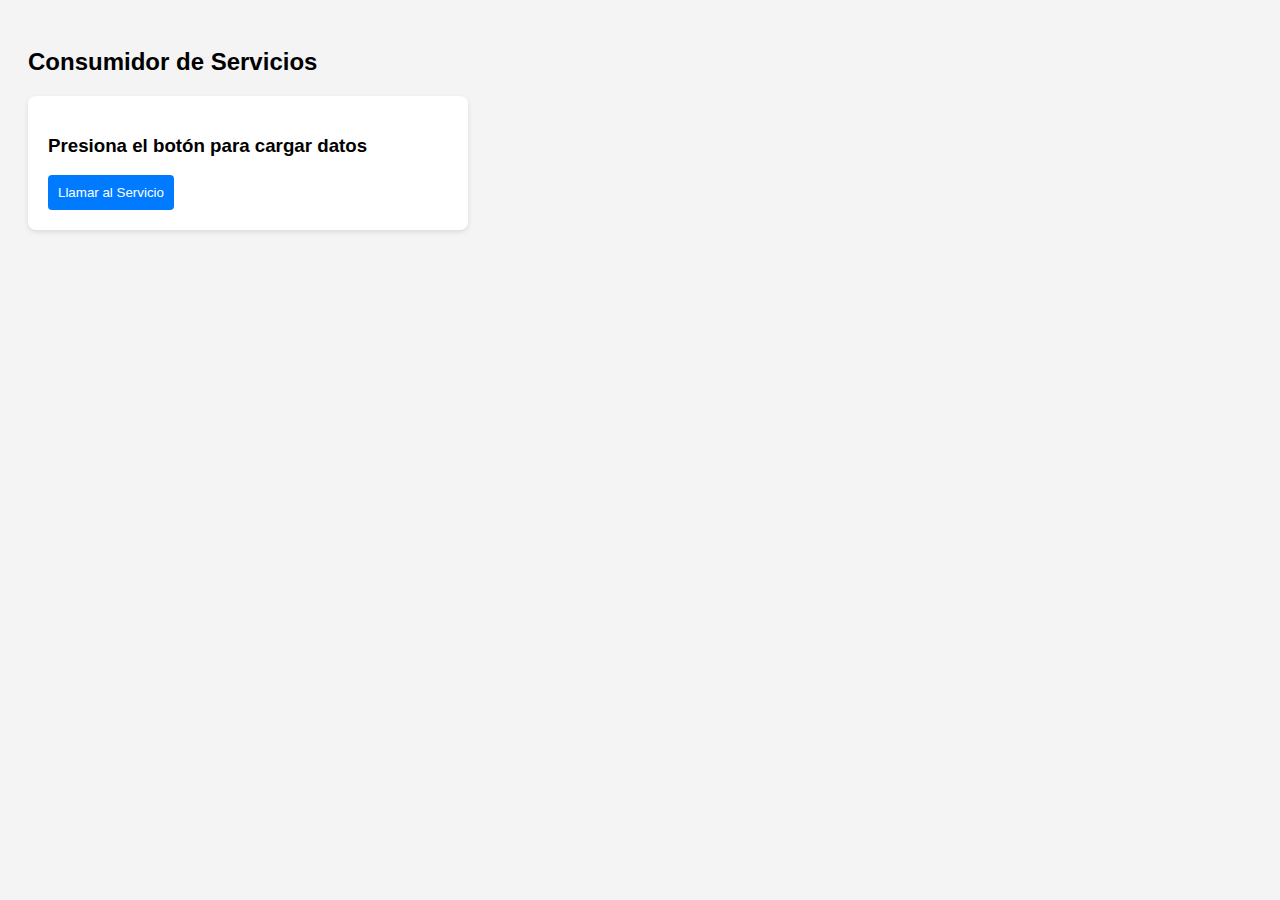
<file: INDEX.HTML>
<!DOCTYPE html>
<html>
<head>
    <title>Mi App Orientada a Servicios</title>
    <style>
        body { font-family: sans-serif; padding: 20px; background: #f4f4f4; }
        #tarjeta { background: white; padding: 20px; border-radius: 8px; box-shadow: 0 2px 5px rgba(0,0,0,0.1); max-width: 400px; }
        button { background: #007bff; color: white; border: none; padding: 10px; cursor: pointer; border-radius: 4px; }
    </style>
</head>
<body>
 
    <h2>Consumidor de Servicios</h2>
    <div id="tarjeta">
        <h3 id="titulo">Presiona el botón para cargar datos</h3>
        <p id="cuerpo"></p>
        <button onclick="cargarServicio()">Llamar al Servicio</button>
    </div>
 
    <script>
        async function cargarServicio() {
            // 1. "Llamamos" al servicio externo (la API)
            const respuesta = await fetch('https://json-placeholder.mock.beeceptor.com/posts/7');
            // 2. Convertimos la respuesta a un objeto que JS entienda
            const datos = await respuesta.json();
           
            // 3. Inyectamos los datos en nuestra interfaz
            document.getElementById('titulo').innerText = datos.title;
            document.getElementById('cuerpo').innerText = datos.body;
        }
    </script>
</body>
</html>
</file>
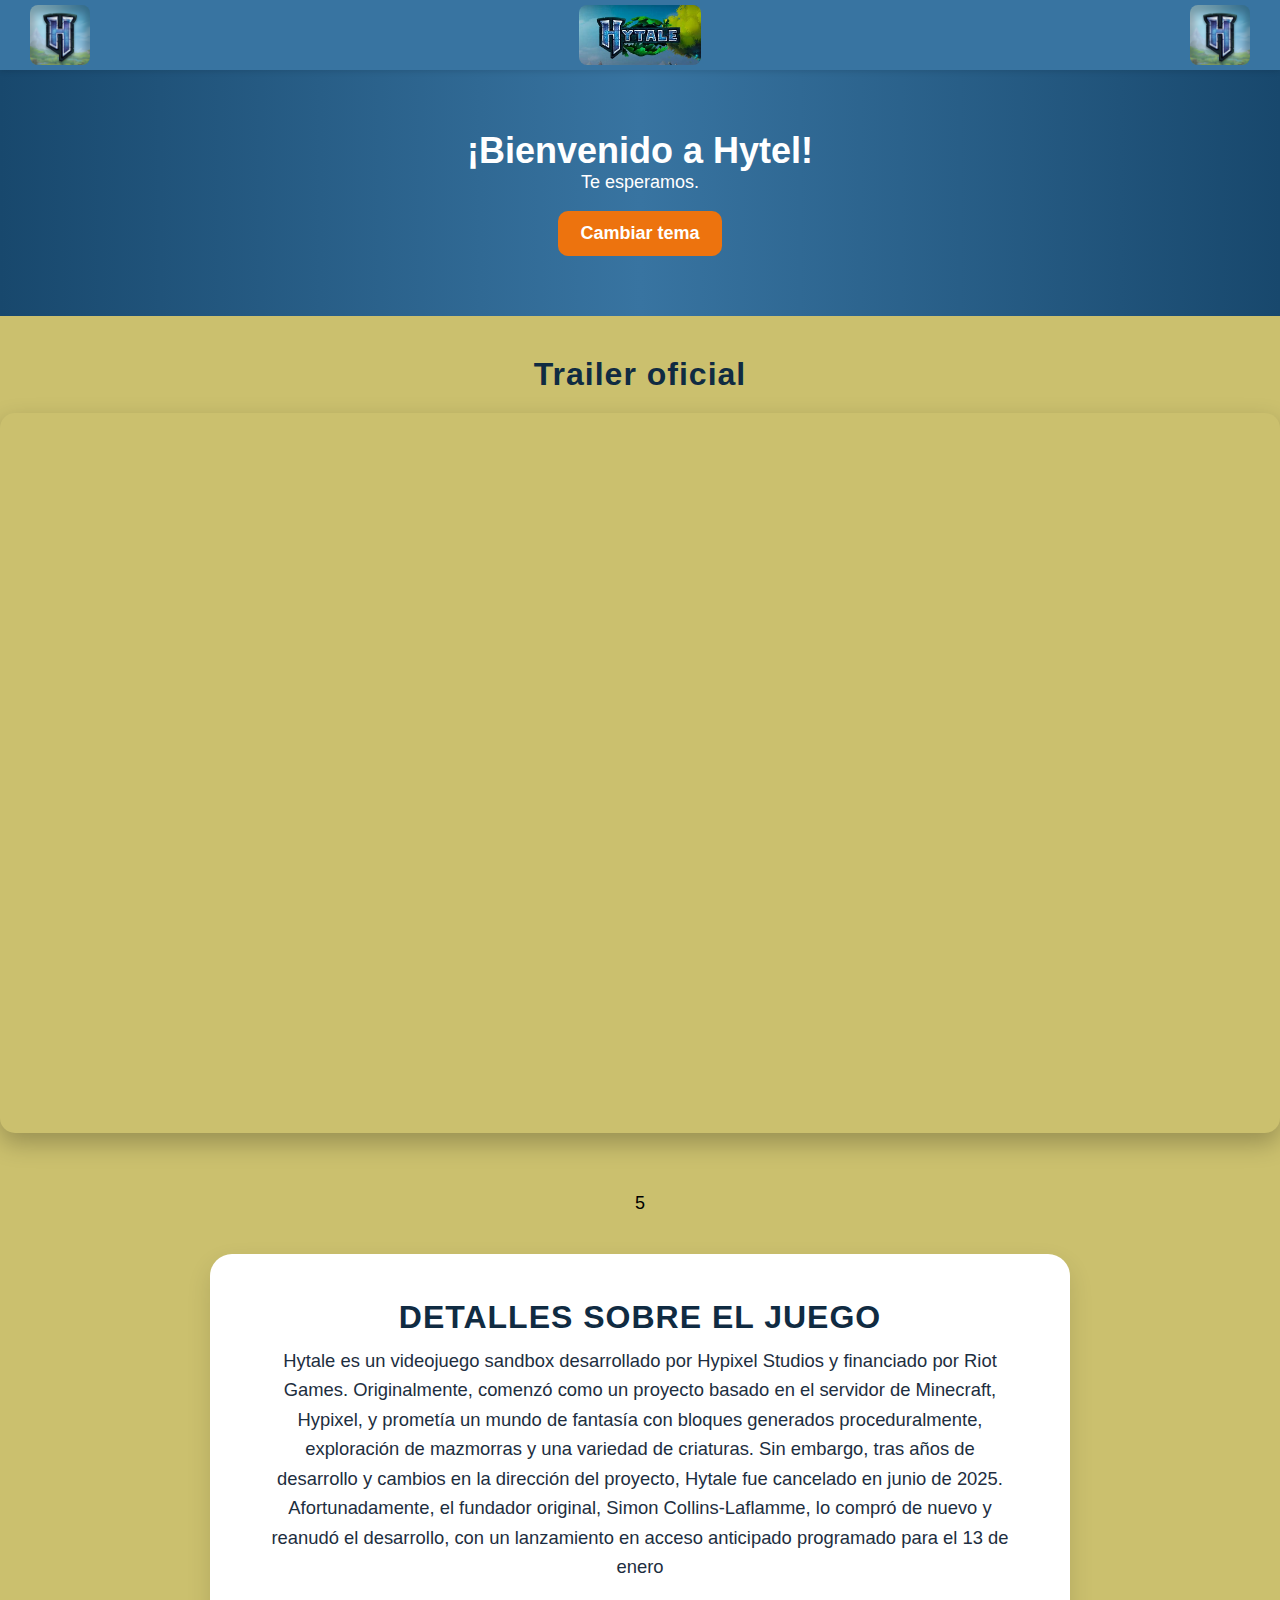
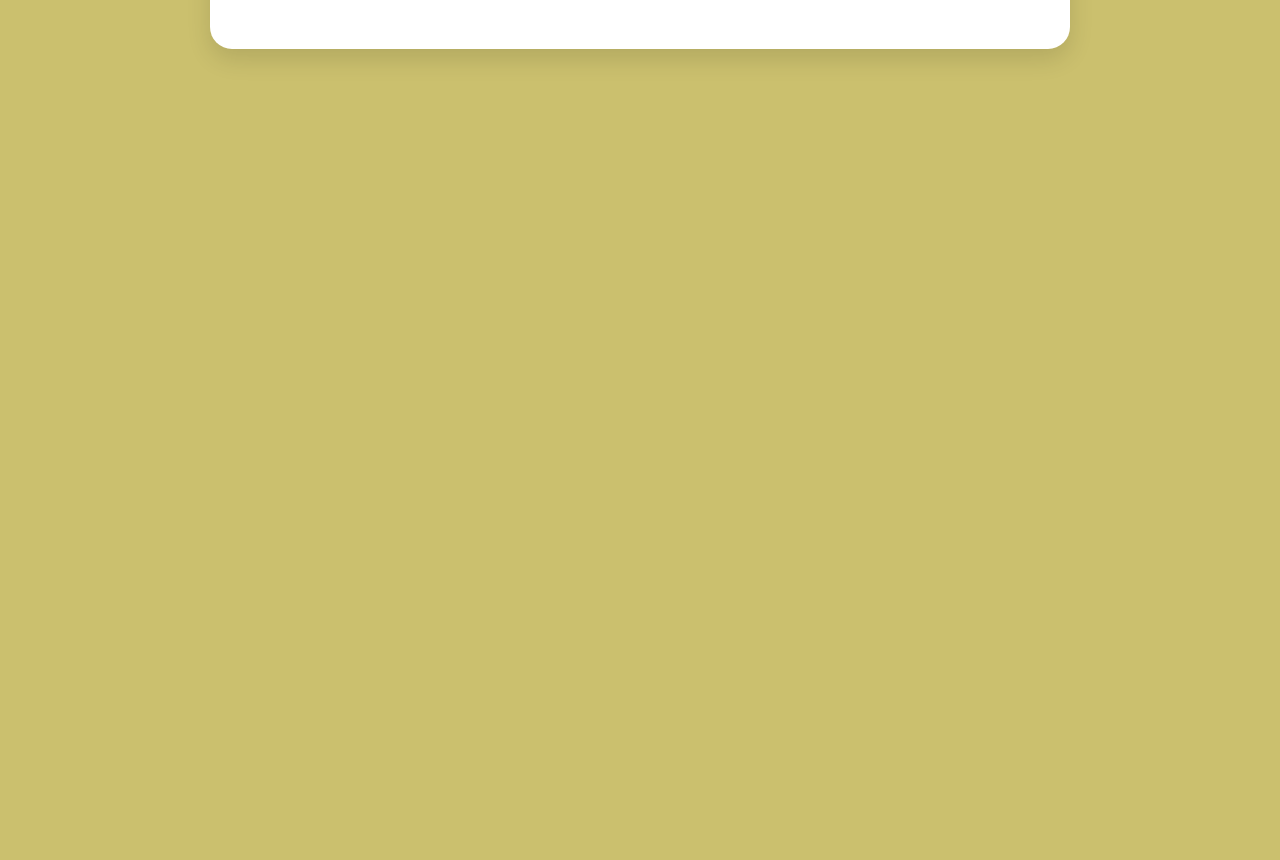
<file: index.html>
<!DOCTYPE html>
<html lang="es">

<head>
    <meta charset="UTF-8">
    <meta name="viewport" content="width=device-width, initial-scale=1.0">
    <title>Hytel</title>
    <link rel="stylesheet" href="index.css">
</head>

<body>

    <header class="navbar">
        <div class="navbar-content">
            <img src="image.png" alt="HYTEL" class="logo">

           <img src="Hytale.png" alt="HYTEL" class="logo">

            <img src="image.png"  alt="HYTEL" class="logo">
        </div>
    </header>
    <section class="CAJA">
        <h1>¡Bienvenido a Hytel! </h1>
        <p>Te esperamos.</p>
        <button id="btnTema" class="btn">Cambiar tema</button>
    </section>

    <section class="video">
  <h3 class="titulo">Trailer oficial</h3>

  <div class="video-container">
    <iframe 
      src="https://www.youtube.com/embed/o77MzDQT1cg"
      title="Video de YouTube"
      frameborder="0"
      allow="accelerometer; autoplay; clipboard-write; encrypted-media; gyroscope; picture-in-picture"
      allowfullscreen>
    </iframe>
  </div>
</section>

<main class="content">
    
5
    <section class="carta">
        <h3 class="titulo"> DETALLES SOBRE EL JUEGO</h3>

        <p class="texto">
           Hytale es un videojuego sandbox desarrollado por Hypixel Studios y financiado por Riot Games. Originalmente, comenzó como un proyecto basado en el servidor de Minecraft, 
           Hypixel, y prometía un mundo de fantasía con bloques generados proceduralmente, exploración de mazmorras y una variedad de criaturas. Sin embargo, tras años de desarrollo 
           y cambios en la dirección del proyecto, Hytale fue cancelado en junio de 2025. Afortunadamente, el fundador original, Simon Collins-Laflamme, lo compró de nuevo y reanudó 
           el desarrollo, con un lanzamiento en acceso anticipado programado para el 13 de enero
        </p>

        </p>
    </section>
</main>

<div class="carrusel"></div>

<script src="index.js"></script>

</body>
</html>
</file>
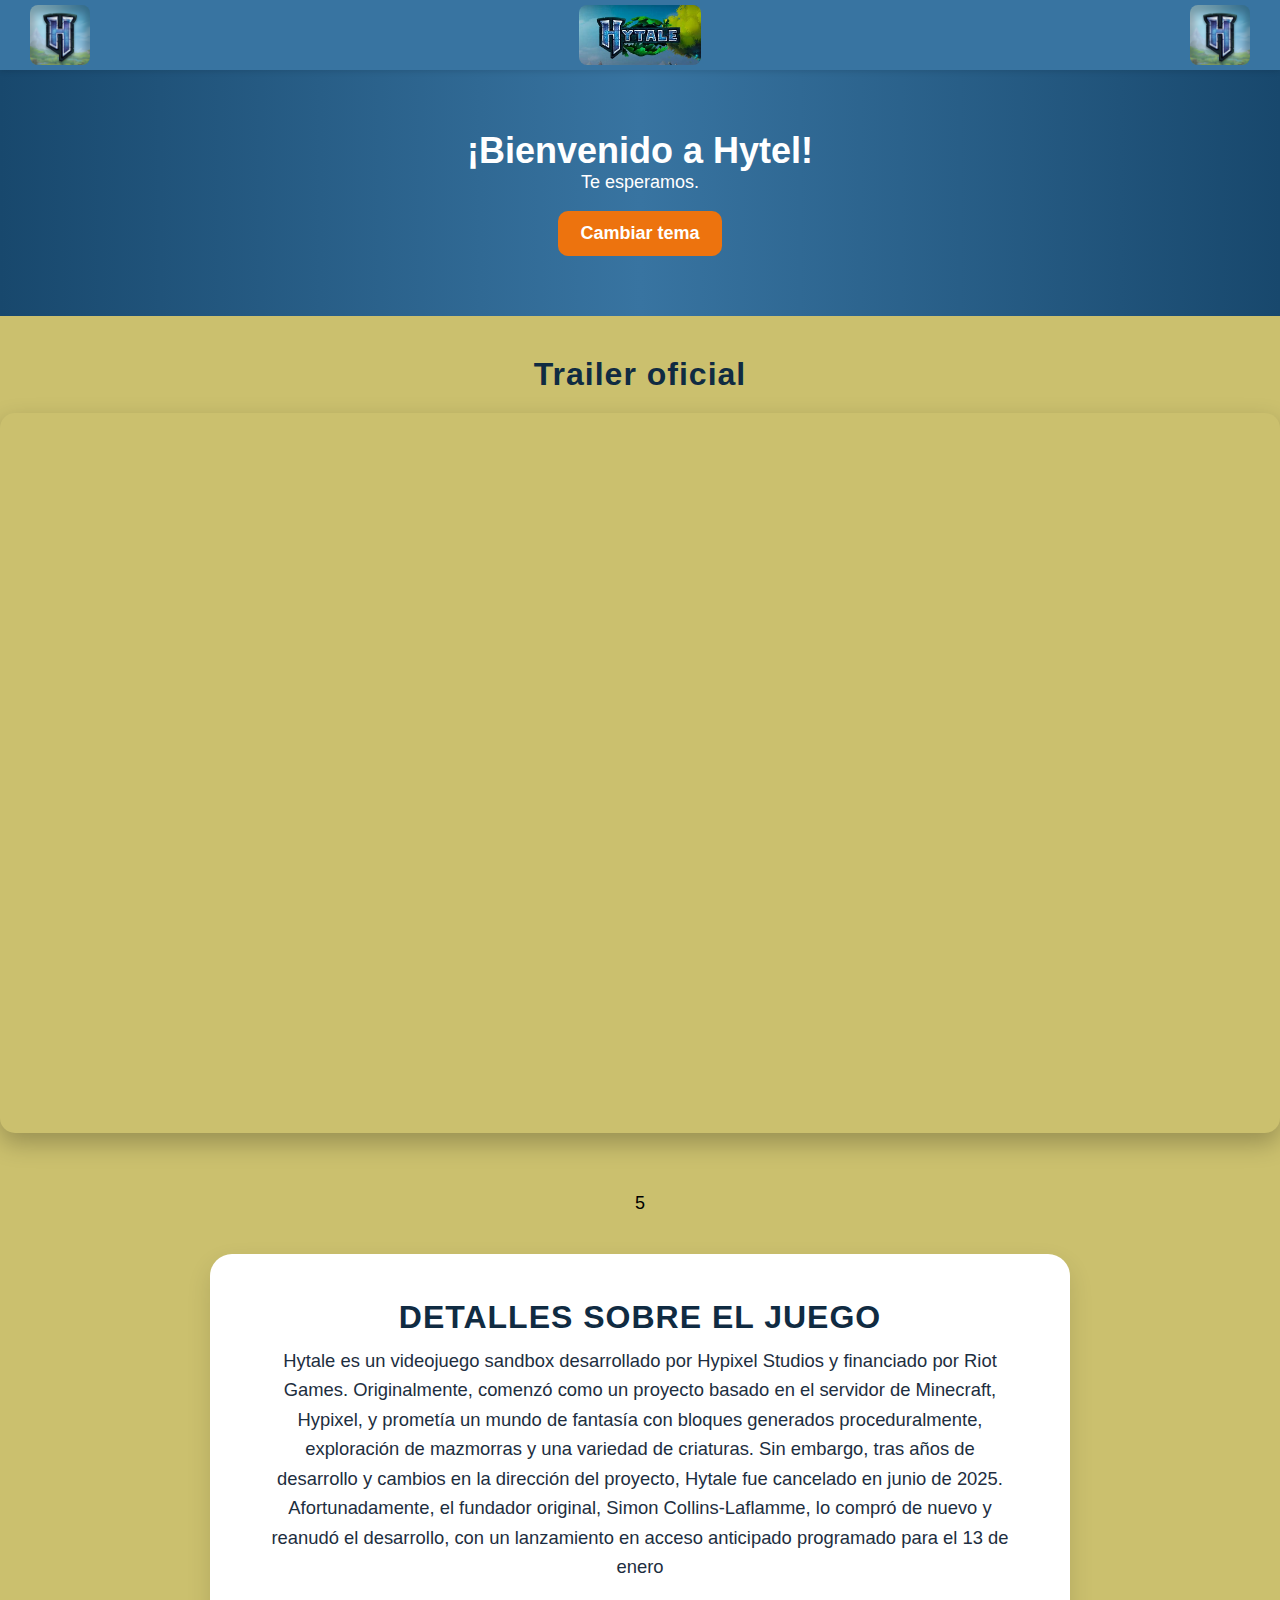
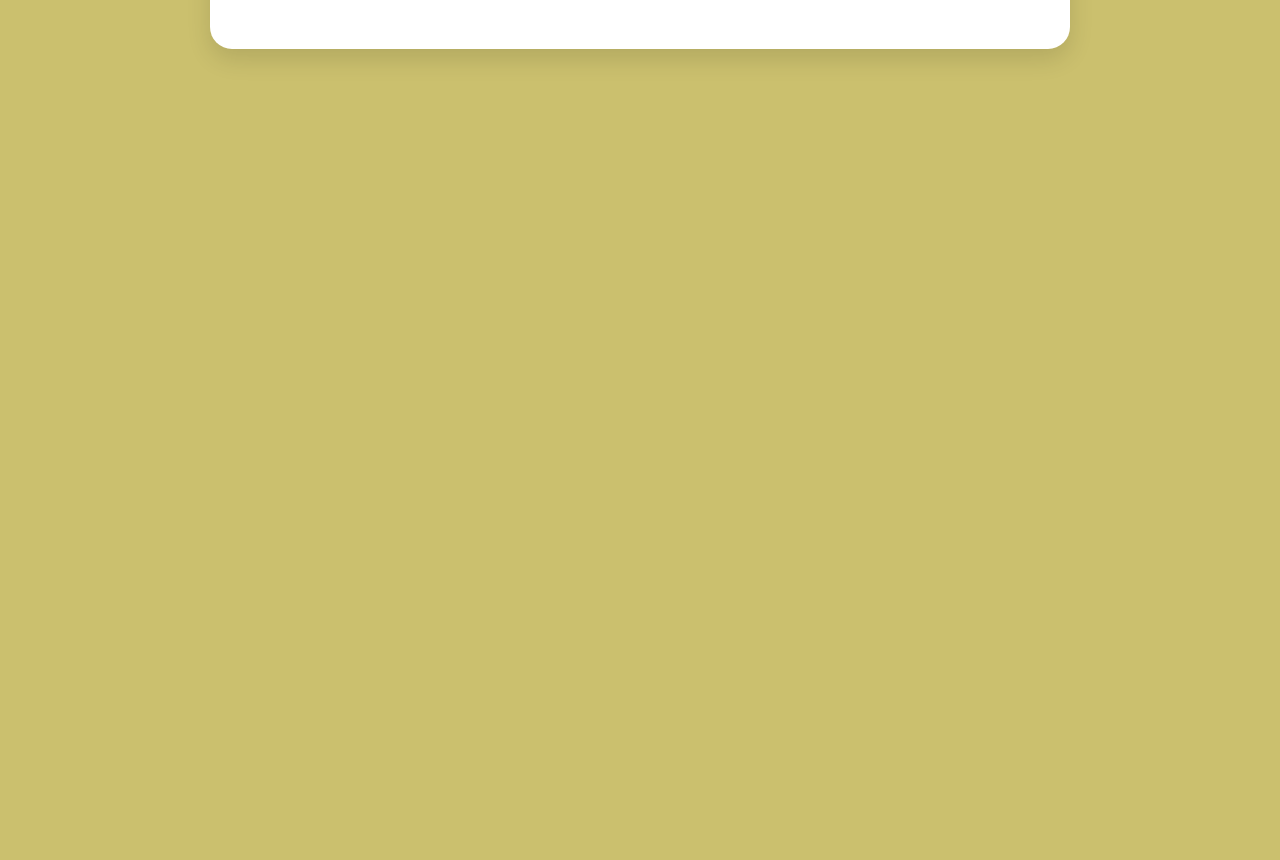
<file: Pagina web/Index.html>
<!DOCTYPE html>
<html lang="es">

<head>
    <meta charset="UTF-8">
    <meta name="viewport" content="width=device-width, initial-scale=1.0">
    <title>Hytel</title>
    <link rel="stylesheet" href="Index.css">
</head>

<body>

    <header class="navbar">
        <div class="navbar-content">
            <img src="image.png" alt="HYTEL" class="logo">

           <img src="Hytale.png" alt="HYTEL" class="logo">

            <img src="image.png"  alt="HYTEL" class="logo">
        </div>
    </header>
    <section class="CAJA">
        <h1>¡Bienvenido a Hytel! </h1>
        <p>Te esperamos.</p>
        <button id="btnTema" class="btn">Cambiar tema</button>
    </section>

    <section class="video">
  <h3 class="titulo">Trailer oficial</h3>

  <div class="video-container">
    <iframe 
      src="https://www.youtube.com/embed/o77MzDQT1cg"
      title="Video de YouTube"
      frameborder="0"
      allow="accelerometer; autoplay; clipboard-write; encrypted-media; gyroscope; picture-in-picture"
      allowfullscreen>
    </iframe>
  </div>
</section>

<main class="content">
    
5
    <section class="carta">
        <h3 class="titulo"> DETALLES SOBRE EL JUEGO</h3>

        <p class="texto">
           Hytale es un videojuego sandbox desarrollado por Hypixel Studios y financiado por Riot Games. Originalmente, comenzó como un proyecto basado en el servidor de Minecraft, 
           Hypixel, y prometía un mundo de fantasía con bloques generados proceduralmente, exploración de mazmorras y una variedad de criaturas. Sin embargo, tras años de desarrollo 
           y cambios en la dirección del proyecto, Hytale fue cancelado en junio de 2025. Afortunadamente, el fundador original, Simon Collins-Laflamme, lo compró de nuevo y reanudó 
           el desarrollo, con un lanzamiento en acceso anticipado programado para el 13 de enero
        </p>

        </p>
    </section>
</main>

<div class="carrusel"></div>

<script src="index.js"></script>

</body>
</html>
</file>
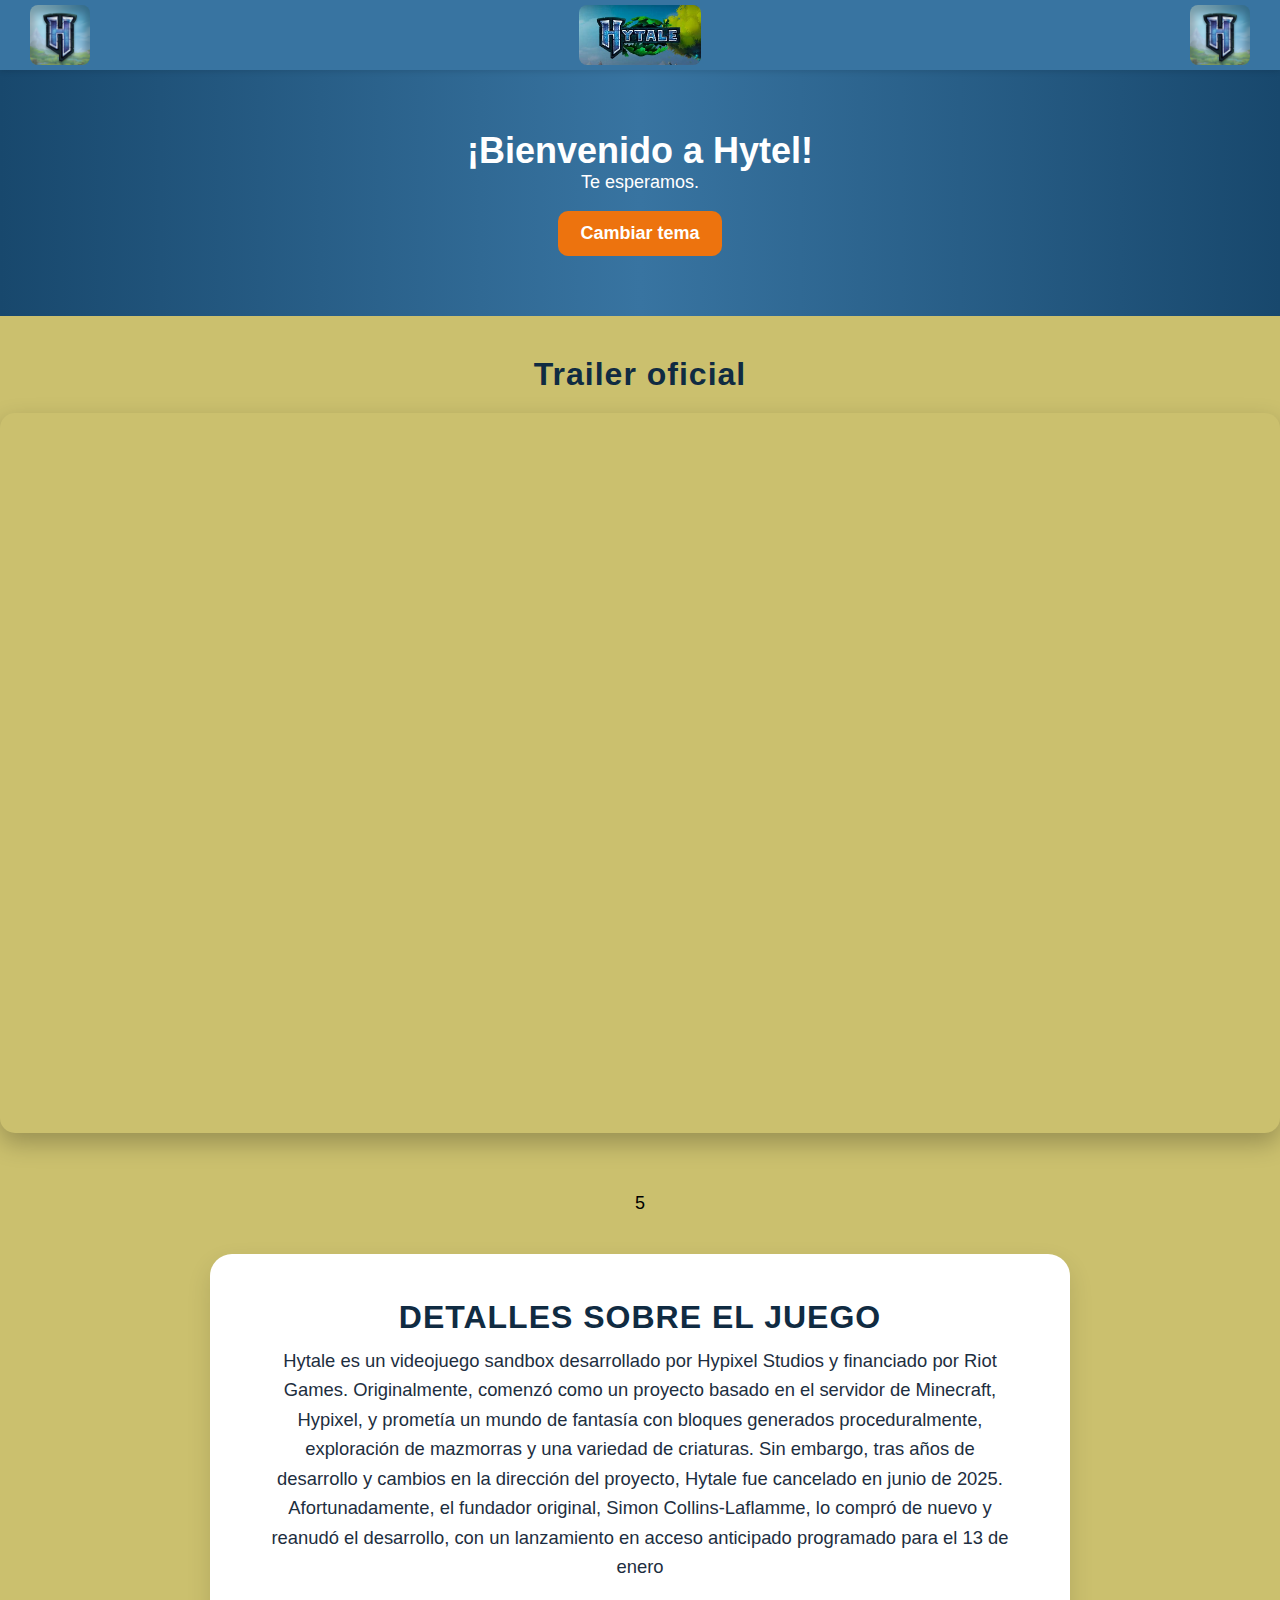
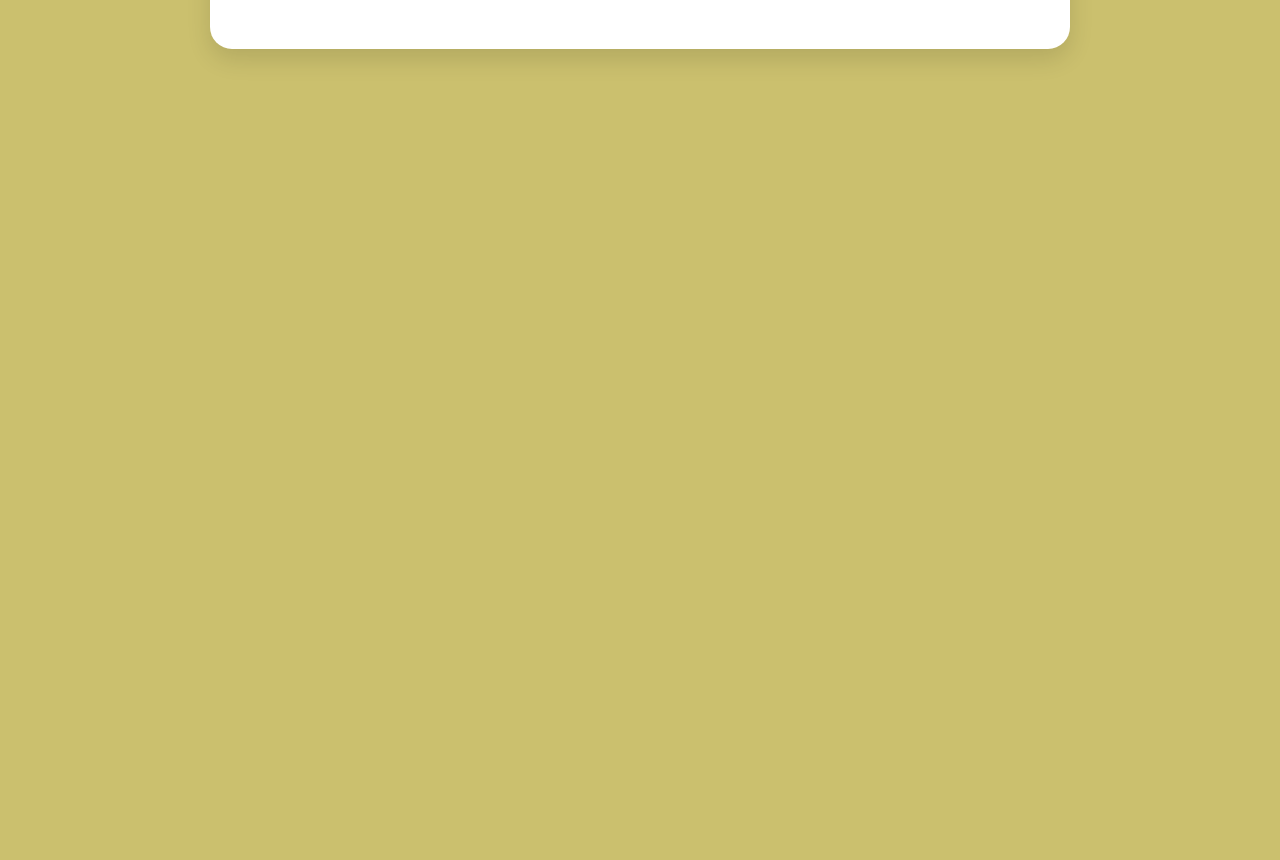
<file: Pagina web/index.html>
<!DOCTYPE html>
<html lang="es">

<head>
    <meta charset="UTF-8">
    <meta name="viewport" content="width=device-width, initial-scale=1.0">
    <title>Hytel</title>
    <link rel="stylesheet" href="index.css">
</head>

<body>

    <header class="navbar">
        <div class="navbar-content">
            <img src="image.png" alt="HYTEL" class="logo">

           <img src="Hytale.png" alt="HYTEL" class="logo">

            <img src="image.png"  alt="HYTEL" class="logo">
        </div>
    </header>
    <section class="CAJA">
        <h1>¡Bienvenido a Hytel! </h1>
        <p>Te esperamos.</p>
        <button id="btnTema" class="btn">Cambiar tema</button>
    </section>

    <section class="video">
  <h3 class="titulo">Trailer oficial</h3>

  <div class="video-container">
    <iframe 
      src="https://www.youtube.com/embed/o77MzDQT1cg"
      title="Video de YouTube"
      frameborder="0"
      allow="accelerometer; autoplay; clipboard-write; encrypted-media; gyroscope; picture-in-picture"
      allowfullscreen>
    </iframe>
  </div>
</section>

<main class="content">
    
5
    <section class="carta">
        <h3 class="titulo"> DETALLES SOBRE EL JUEGO</h3>

        <p class="texto">
           Hytale es un videojuego sandbox desarrollado por Hypixel Studios y financiado por Riot Games. Originalmente, comenzó como un proyecto basado en el servidor de Minecraft, 
           Hypixel, y prometía un mundo de fantasía con bloques generados proceduralmente, exploración de mazmorras y una variedad de criaturas. Sin embargo, tras años de desarrollo 
           y cambios en la dirección del proyecto, Hytale fue cancelado en junio de 2025. Afortunadamente, el fundador original, Simon Collins-Laflamme, lo compró de nuevo y reanudó 
           el desarrollo, con un lanzamiento en acceso anticipado programado para el 13 de enero
        </p>

        </p>
    </section>
</main>

<div class="carrusel"></div>

<script src="index.js"></script>

</body>
</html>
</file>
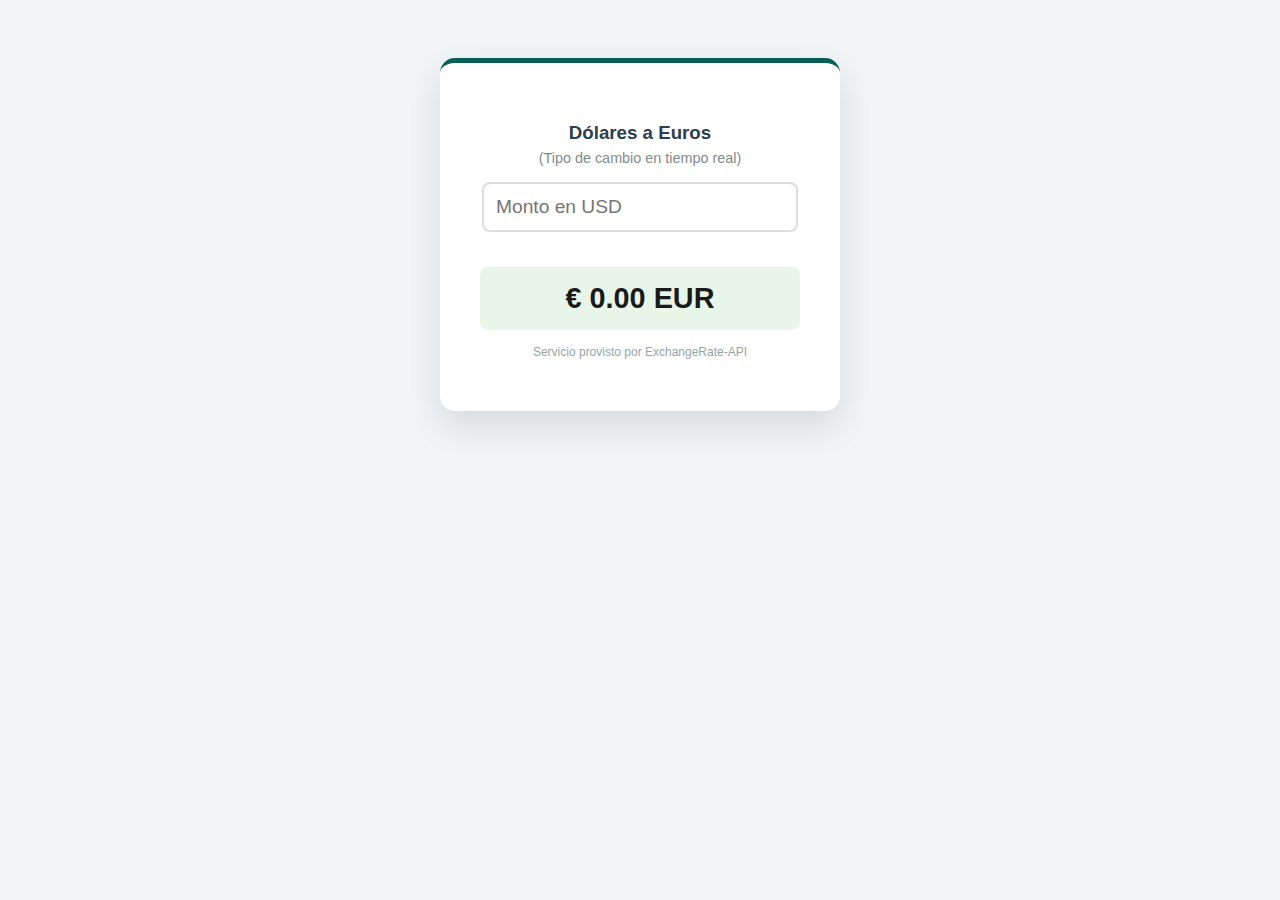
<file: Monedas.html>
<!DOCTYPE html>
<html lang="es">
<head>
    <meta charset="UTF-8">
    <title>Conversor USD a Euros</title>
    <style>
        body { font-family: 'Segoe UI', sans-serif; display: flex; justify-content: center; padding-top: 50px; background: #f0f4f7; }
        .card { background: white; padding: 2.5rem; border-radius: 15px; box-shadow: 0 15px 35px rgba(0,0,0,0.1); width: 320px; text-align: center; border-top: 5px solid #075e54; }
        input { width: 90%; padding: 12px; margin: 15px 0; border: 2px solid #ddd; border-radius: 8px; font-size: 1.2rem; outline: none; transition: border-color 0.3s; }
        input:focus { border-color: #075e54; }
        .resultado { font-size: 1.8rem; color: #1a1a1a; font-weight: bold; margin-top: 20px; background: #e8f5e9; padding: 15px; border-radius: 8px; }
        h3 { color: #2c3e50; margin-bottom: 5px; }
        span { color: #7f8c8d; font-size: 0.9rem; }
    </style>
</head>
<body>

<div class="card">
    <h3>Dólares a Euros</h3>
    <span>(Tipo de cambio en tiempo real)</span>

    <input type="number" id="usdInput" placeholder="Monto en USD" oninput="convertir()">

    <div class="resultado" id="resultadoEUR">€ 0.00 EUR</div>
    <p style="font-size: 0.75rem; color: #95a5a6; margin-top: 15px;">Servicio provisto por ExchangeRate-API</p>
</div>

<script>
    async function convertir() {
        const input = document.getElementById('usdInput').value;
        const display = document.getElementById('resultadoEUR');

        if (input <= 0 || input == "") {
            display.innerText = "€ 0.00 EUR";
            return;
        }

        try {
            // Llamada al servicio
            const respuesta = await fetch('https://api.exchangerate-api.com/v4/latest/USD');
            const datos = await respuesta.json();

            // CAMBIO CLAVE: ahora usamos EUR
            const tasaEuro = datos.rates.EUR;
            const calculo = (input * tasaEuro).toFixed(2);

            // Mostrar resultado en euros
            display.innerText = `€ ${calculo} EUR`;
        } catch (error) {
            display.innerText = "Error de conexión";
            console.error(error);
        }
    }
</script>

</body>
</html>
</file>
<file: index.css>
/* RESET GENERAL */
* {
  box-sizing: border-box;
  margin: 0;
  padding: 0;
}

/* BASE */
html, body {
  height: 100%;
  width: 100%;
}

body {
  font-family: "Comic Neue", Arial, sans-serif;
  font-size: 18px;
  background-color: rgb(203, 192, 110);
  color: black;
  min-height: 100vh;
  display: flex;
  flex-direction: column;
}

/* NAVBAR */
.navbar {
  background-color:  #3874a1;
  color: white;
  padding: 5px 30px;
  box-shadow: 0 2px 5px rgba(0, 0, 0, 0.1);
  position: sticky;
  top: 0;
  z-index: 1000;
}

.navbar-content {
  display: flex;
  align-items: center;
  justify-content: space-between;
  flex-wrap: wrap;
}

.logo {
  height: 60px;
  width: auto;
  border-radius: 8px;
}

.CAJA {
  width: 100%;
  padding: 60px 20px;
  background: linear-gradient(90deg, #18486d, #3874a1, #18486d);
  color: white;
  text-align: center;
}

.hero h1 {
  font-size: 36px;
  font-weight: bold;
}

.hero p {
  font-size: 20px;
  margin-top: 10px;
}

.hero button {
  margin-top: 25px;
  padding: 12px 25px;
  border: none;
  background-color: #00c896;
  color: white;
  border-radius: 8px;
  cursor: pointer;
  font-size: 18px;
  transition: .3s;
}

.hero button:hover {
  background-color: #009f75;
}

.content {
  flex-grow: 1;
  display: flex;
  flex-direction: column;
  align-items: center;
  justify-content: start;
  text-align: justify;
  padding: 20px;
  max-width: 900px;
  margin: 0 auto;
}

.content h1,
.content h3 {
  text-align: center;
  margin-bottom: 10px;
}

.content p {
  line-height: 1.6;
}

/* CARRUSEL */
.carrusel {
  width: 90%;
  max-width: 1000px;
  padding-bottom: 56.25%;
  margin: 1px auto;
  border-radius: 15px;
  background-size: contain;
  background-position: center;
  background-repeat: no-repeat;
  animation: banner 10s infinite;
  display: block;
  overflow: hidden;
}

@keyframes banner {
  0%, 30% {
    background-image: url("Hytale.png");
    opacity: 1;
  }
  31%, 33% {
    opacity: 0.7;
  }
  34%, 63% {
    background-image: url("juego.png");
    opacity: 1;
  }
  64%, 66% {
    opacity: 0.7;
  }
  67%, 99% {
    background-image: url("Hytale.png");
    opacity: 1;
  }
}

.carta {
    max-width: 900px;
    margin: 40px auto 70px auto;
    padding: 45px 55px;
    background: #ffffff;
    border-radius: 22px;
    box-shadow: 0 10px 25px rgba(0,0,0,0.12);
    text-align: center;
    animation: fadeIn 0.5s ease-out;
}

.titulo {
    font-size: 2rem;
    font-weight: 900;
    color: #102B42;
    margin-bottom: 20px;
    letter-spacing: 1px;
}

.texto {
    font-size: 1.15rem;
    color: #1d2e40;
    line-height: 1.75;
    margin-bottom: 22px;
}

.proyecto-final {
    font-size: 1.3rem;
    font-weight: bold;
    color: #00A474;
    margin-top: 30px;
}

.btn{
  margin-top: 18px;
  padding: 12px 22px;
  border: none;
  border-radius: 10px;
  cursor: pointer;
  font-size: 18px;
  font-weight: 700;
  background: #ed730e;
  color: white;
  transition: .25s;
}
.btn:hover{ transform: scale(1.03); }

/* Tema oscuro */
body.dark{
  background-color: #111827;
  color: #e5e7eb;
}
body.dark .carta{
  background: #1f2937;
  color: #e5e7eb;
}
body.dark .titulo{ color: #e5e7eb; }
body.dark .texto{ color: #d1d5db; }

.video {
  width: 100%;
  margin: 40px auto;
  text-align: center;
}

.video-container {
  position: relative;
  width: 100%;
  padding-bottom: 56.25%; /* 16:9 */
  height: 0;
  border-radius: 15px;
  overflow: hidden;
  box-shadow: 0 10px 25px rgba(0,0,0,0.25);
}

.video-container iframe {
  position: absolute;
  top: 0;
  left: 0;
  width: 100%;
  height: 100%;
}
</file>
<file: Pagina web/Index.css>
/* RESET GENERAL */
* {
  box-sizing: border-box;
  margin: 0;
  padding: 0;
}

/* BASE */
html, body {
  height: 100%;
  width: 100%;
}

body {
  font-family: "Comic Neue", Arial, sans-serif;
  font-size: 18px;
  background-color: rgb(203, 192, 110);
  color: black;
  min-height: 100vh;
  display: flex;
  flex-direction: column;
}

/* NAVBAR */
.navbar {
  background-color:  #3874a1;
  color: white;
  padding: 5px 30px;
  box-shadow: 0 2px 5px rgba(0, 0, 0, 0.1);
  position: sticky;
  top: 0;
  z-index: 1000;
}

.navbar-content {
  display: flex;
  align-items: center;
  justify-content: space-between;
  flex-wrap: wrap;
}

.logo {
  height: 60px;
  width: auto;
  border-radius: 8px;
}

.CAJA {
  width: 100%;
  padding: 60px 20px;
  background: linear-gradient(90deg, #18486d, #3874a1, #18486d);
  color: white;
  text-align: center;
}

.hero h1 {
  font-size: 36px;
  font-weight: bold;
}

.hero p {
  font-size: 20px;
  margin-top: 10px;
}

.hero button {
  margin-top: 25px;
  padding: 12px 25px;
  border: none;
  background-color: #00c896;
  color: white;
  border-radius: 8px;
  cursor: pointer;
  font-size: 18px;
  transition: .3s;
}

.hero button:hover {
  background-color: #009f75;
}

.content {
  flex-grow: 1;
  display: flex;
  flex-direction: column;
  align-items: center;
  justify-content: start;
  text-align: justify;
  padding: 20px;
  max-width: 900px;
  margin: 0 auto;
}

.content h1,
.content h3 {
  text-align: center;
  margin-bottom: 10px;
}

.content p {
  line-height: 1.6;
}

/* CARRUSEL */
.carrusel {
  width: 90%;
  max-width: 1000px;
  padding-bottom: 56.25%;
  margin: 1px auto;
  border-radius: 15px;
  background-size: contain;
  background-position: center;
  background-repeat: no-repeat;
  animation: banner 10s infinite;
  display: block;
  overflow: hidden;
}

@keyframes banner {
  0%, 30% {
    background-image: url("Hytale.png");
    opacity: 1;
  }
  31%, 33% {
    opacity: 0.7;
  }
  34%, 63% {
    background-image: url("juego.png");
    opacity: 1;
  }
  64%, 66% {
    opacity: 0.7;
  }
  67%, 99% {
    background-image: url("Hytale.png");
    opacity: 1;
  }
}

.carta {
    max-width: 900px;
    margin: 40px auto 70px auto;
    padding: 45px 55px;
    background: #ffffff;
    border-radius: 22px;
    box-shadow: 0 10px 25px rgba(0,0,0,0.12);
    text-align: center;
    animation: fadeIn 0.5s ease-out;
}

.titulo {
    font-size: 2rem;
    font-weight: 900;
    color: #102B42;
    margin-bottom: 20px;
    letter-spacing: 1px;
}

.texto {
    font-size: 1.15rem;
    color: #1d2e40;
    line-height: 1.75;
    margin-bottom: 22px;
}

.proyecto-final {
    font-size: 1.3rem;
    font-weight: bold;
    color: #00A474;
    margin-top: 30px;
}

.btn{
  margin-top: 18px;
  padding: 12px 22px;
  border: none;
  border-radius: 10px;
  cursor: pointer;
  font-size: 18px;
  font-weight: 700;
  background: #ed730e;
  color: white;
  transition: .25s;
}
.btn:hover{ transform: scale(1.03); }

/* Tema oscuro */
body.dark{
  background-color: #111827;
  color: #e5e7eb;
}
body.dark .carta{
  background: #1f2937;
  color: #e5e7eb;
}
body.dark .titulo{ color: #e5e7eb; }
body.dark .texto{ color: #d1d5db; }

.video {
  width: 100%;
  margin: 40px auto;
  text-align: center;
}

.video-container {
  position: relative;
  width: 100%;
  padding-bottom: 56.25%; /* 16:9 */
  height: 0;
  border-radius: 15px;
  overflow: hidden;
  box-shadow: 0 10px 25px rgba(0,0,0,0.25);
}

.video-container iframe {
  position: absolute;
  top: 0;
  left: 0;
  width: 100%;
  height: 100%;
}
</file>
<file: Pagina web/index.css>
/* RESET GENERAL */
* {
  box-sizing: border-box;
  margin: 0;
  padding: 0;
}

/* BASE */
html, body {
  height: 100%;
  width: 100%;
}

body {
  font-family: "Comic Neue", Arial, sans-serif;
  font-size: 18px;
  background-color: rgb(203, 192, 110);
  color: black;
  min-height: 100vh;
  display: flex;
  flex-direction: column;
}

/* NAVBAR */
.navbar {
  background-color:  #3874a1;
  color: white;
  padding: 5px 30px;
  box-shadow: 0 2px 5px rgba(0, 0, 0, 0.1);
  position: sticky;
  top: 0;
  z-index: 1000;
}

.navbar-content {
  display: flex;
  align-items: center;
  justify-content: space-between;
  flex-wrap: wrap;
}

.logo {
  height: 60px;
  width: auto;
  border-radius: 8px;
}

.CAJA {
  width: 100%;
  padding: 60px 20px;
  background: linear-gradient(90deg, #18486d, #3874a1, #18486d);
  color: white;
  text-align: center;
}

.hero h1 {
  font-size: 36px;
  font-weight: bold;
}

.hero p {
  font-size: 20px;
  margin-top: 10px;
}

.hero button {
  margin-top: 25px;
  padding: 12px 25px;
  border: none;
  background-color: #00c896;
  color: white;
  border-radius: 8px;
  cursor: pointer;
  font-size: 18px;
  transition: .3s;
}

.hero button:hover {
  background-color: #009f75;
}

.content {
  flex-grow: 1;
  display: flex;
  flex-direction: column;
  align-items: center;
  justify-content: start;
  text-align: justify;
  padding: 20px;
  max-width: 900px;
  margin: 0 auto;
}

.content h1,
.content h3 {
  text-align: center;
  margin-bottom: 10px;
}

.content p {
  line-height: 1.6;
}

/* CARRUSEL */
.carrusel {
  width: 90%;
  max-width: 1000px;
  padding-bottom: 56.25%;
  margin: 1px auto;
  border-radius: 15px;
  background-size: contain;
  background-position: center;
  background-repeat: no-repeat;
  animation: banner 10s infinite;
  display: block;
  overflow: hidden;
}

@keyframes banner {
  0%, 30% {
    background-image: url("Hytale.png");
    opacity: 1;
  }
  31%, 33% {
    opacity: 0.7;
  }
  34%, 63% {
    background-image: url("juego.png");
    opacity: 1;
  }
  64%, 66% {
    opacity: 0.7;
  }
  67%, 99% {
    background-image: url("Hytale.png");
    opacity: 1;
  }
}

.carta {
    max-width: 900px;
    margin: 40px auto 70px auto;
    padding: 45px 55px;
    background: #ffffff;
    border-radius: 22px;
    box-shadow: 0 10px 25px rgba(0,0,0,0.12);
    text-align: center;
    animation: fadeIn 0.5s ease-out;
}

.titulo {
    font-size: 2rem;
    font-weight: 900;
    color: #102B42;
    margin-bottom: 20px;
    letter-spacing: 1px;
}

.texto {
    font-size: 1.15rem;
    color: #1d2e40;
    line-height: 1.75;
    margin-bottom: 22px;
}

.proyecto-final {
    font-size: 1.3rem;
    font-weight: bold;
    color: #00A474;
    margin-top: 30px;
}

.btn{
  margin-top: 18px;
  padding: 12px 22px;
  border: none;
  border-radius: 10px;
  cursor: pointer;
  font-size: 18px;
  font-weight: 700;
  background: #ed730e;
  color: white;
  transition: .25s;
}
.btn:hover{ transform: scale(1.03); }

/* Tema oscuro */
body.dark{
  background-color: #111827;
  color: #e5e7eb;
}
body.dark .carta{
  background: #1f2937;
  color: #e5e7eb;
}
body.dark .titulo{ color: #e5e7eb; }
body.dark .texto{ color: #d1d5db; }

.video {
  width: 100%;
  margin: 40px auto;
  text-align: center;
}

.video-container {
  position: relative;
  width: 100%;
  padding-bottom: 56.25%; /* 16:9 */
  height: 0;
  border-radius: 15px;
  overflow: hidden;
  box-shadow: 0 10px 25px rgba(0,0,0,0.25);
}

.video-container iframe {
  position: absolute;
  top: 0;
  left: 0;
  width: 100%;
  height: 100%;
}
</file>
